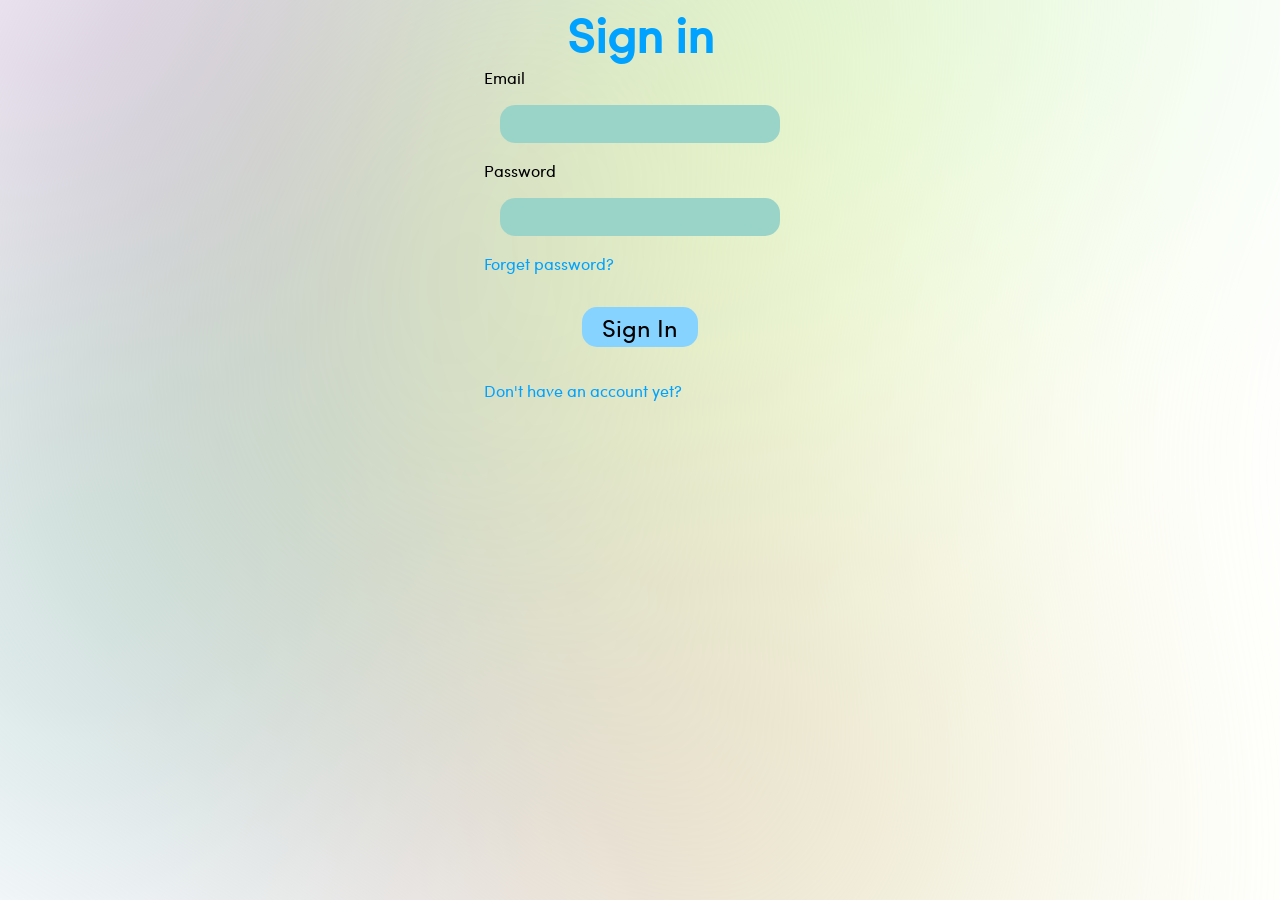
<file: index.html>
<!DOCTYPE html>
<html lang="en">
  <head>
    <meta charset="UTF-8" />
    <meta name="viewport" content="width=device-width, initial-scale=1.0" />
    <title>Document</title>
  </head>
  <body>
    <script>
      document.location.href = "signIn.html";
    </script>
  </body>
</html>
</file>
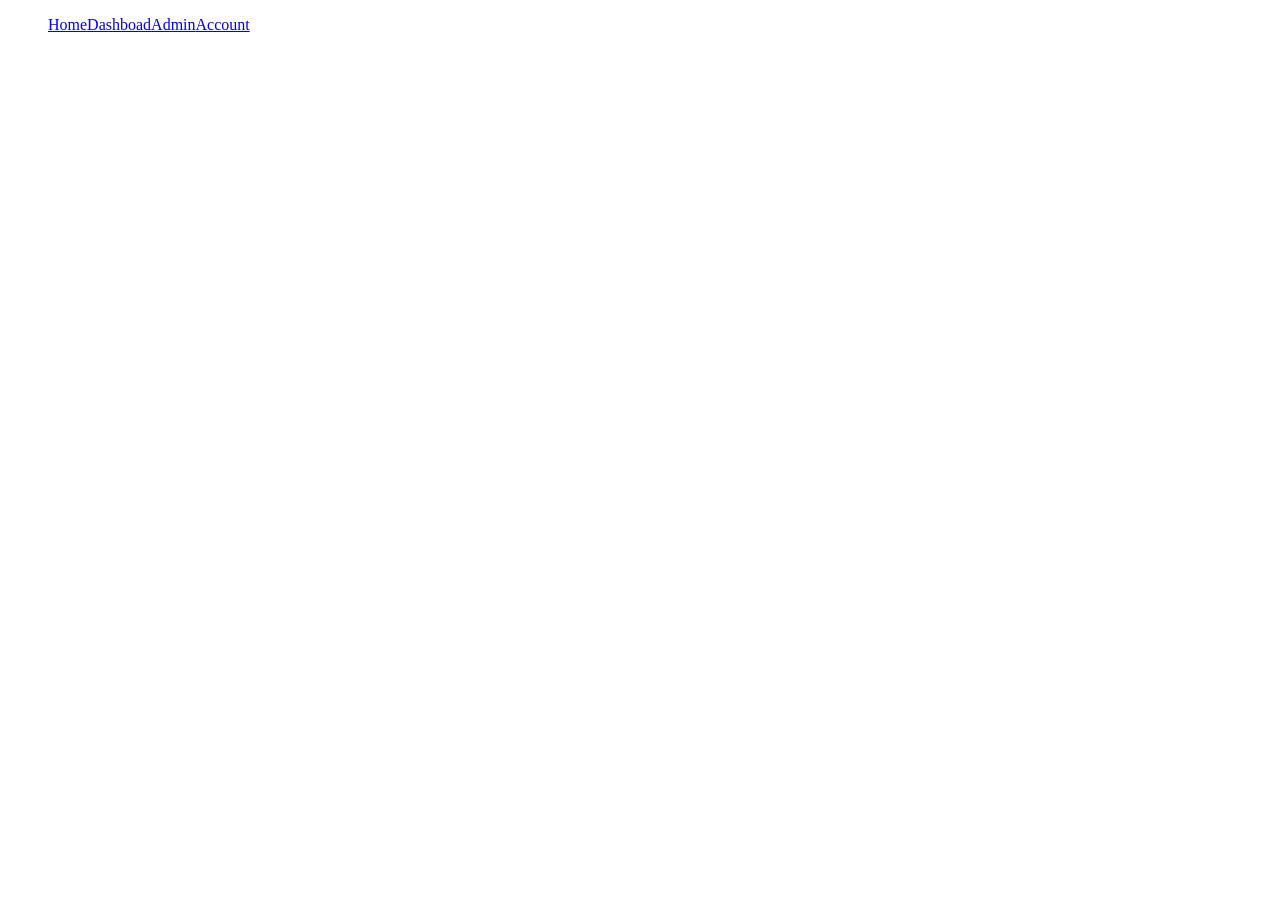
<file: account.html>
<!DOCTYPE html>
<html lang="en">
<head>
    <meta charset="UTF-8">
    <meta name="viewport" content="width=device-width, initial-scale=1.0">
    <title>Account</title>
</head>
<body>
    <div class="navbar">
        <div class="btn-burger">
          <div class="burger-stack1"></div>
          <div class="burger-stack2"></div>
          <div class="burger-stack3"></div>
        </div>
        <ul class="pager">
          <a href="home.html" class="btnHome">Home</a
          ><a href="dashboad.html" class="btnDashboad">Dashboad</a
          ><a href="admin.html" class="btnAdmin">Admin</a
          ><a href="account.html" class="btnAccount">Account</a>
        </ul>
      </div>
</body>
</html>
</file>
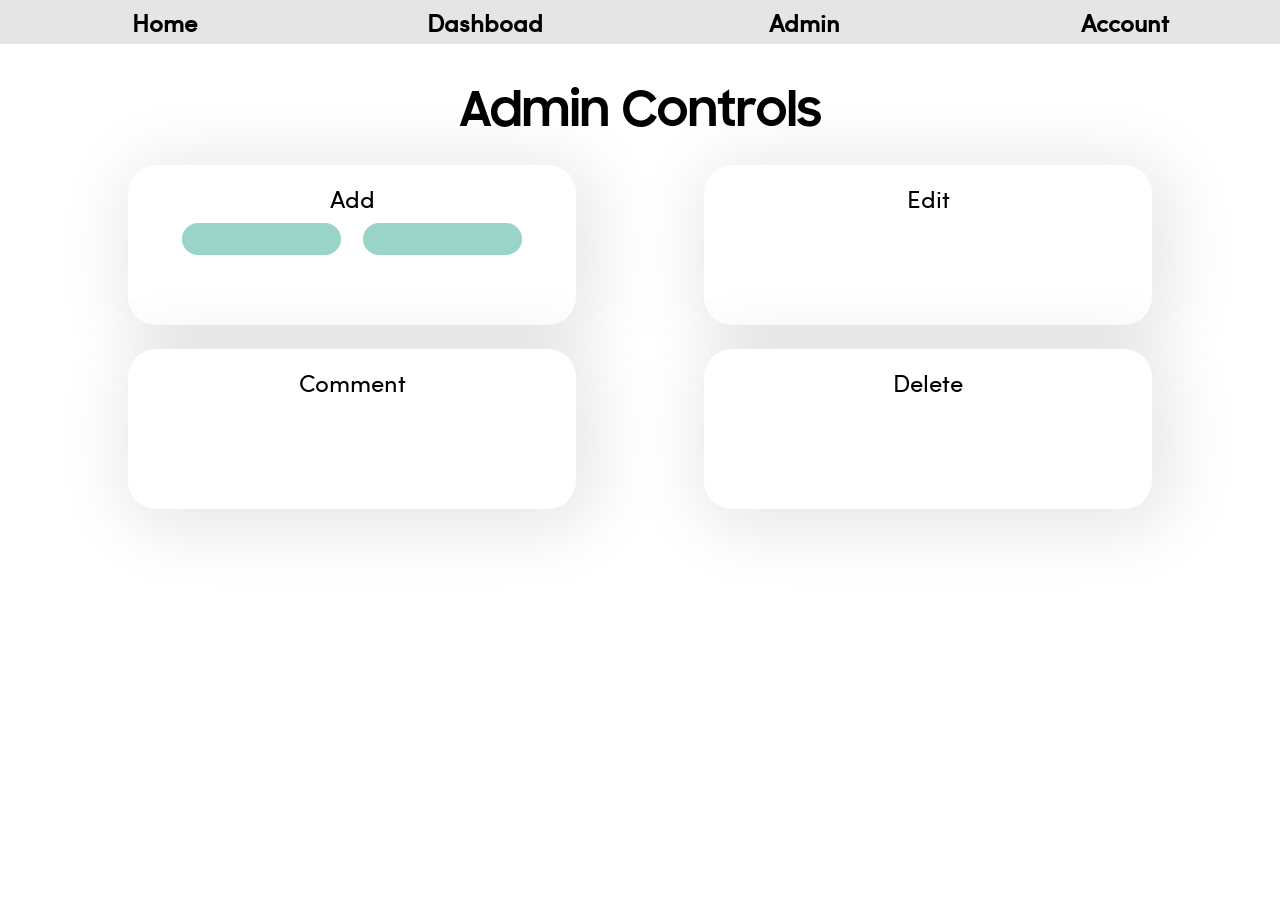
<file: admin.html>
<!DOCTYPE html>
<html lang="en">
  <head>
    <meta charset="UTF-8" />
    <meta name="viewport" content="width=device-width, initial-scale=1.0" />
    <title>Admin</title>
    <link href="style-admin.css" rel="stylesheet" />
  </head>
  <body>
    <div class="navbar">
      <div class="btn-burger">
        <div class="burger-stack1"></div>
        <div class="burger-stack2"></div>
        <div class="burger-stack3"></div>
      </div>
      <ul class="pager">
        <a href="home.html" class="btnHome">Home</a
        ><a href="dashboad.html" class="btnDashboad">Dashboad</a
        ><a href="admin.html" class="btnAdmin">Admin</a
        ><a href="account.html" class="btnAccount">Account</a>
      </ul>
    </div>
    <h1 class="mainTitle">Admin Controls</h1>
    <div class="btns">
      <div class="btnAdd">
        <p class="title">Add</p>
        <div class="content">
          <input class="txtName" type="text" value="" />
          <input class="txtPass" type="password" value="" />
        </div>
      </div>
      <div class="btnEdit">
        <p class="title">Edit</p>
        <div class="content"></div>
      </div>
      <div class="btnDelete">
        <p class="title">Delete</p>
        <div class="content"></div>
      </div>
      <div class="btnCmt">
        <p class="title">Comment</p>
        <div class="content"></div>
      </div>
    </div>
    <div class="done"><p>Done</p></div>
  </body>
  <script type="module" src="admin-script.js"></script>
  <script src="Node.js"></script>
</html>
</file>
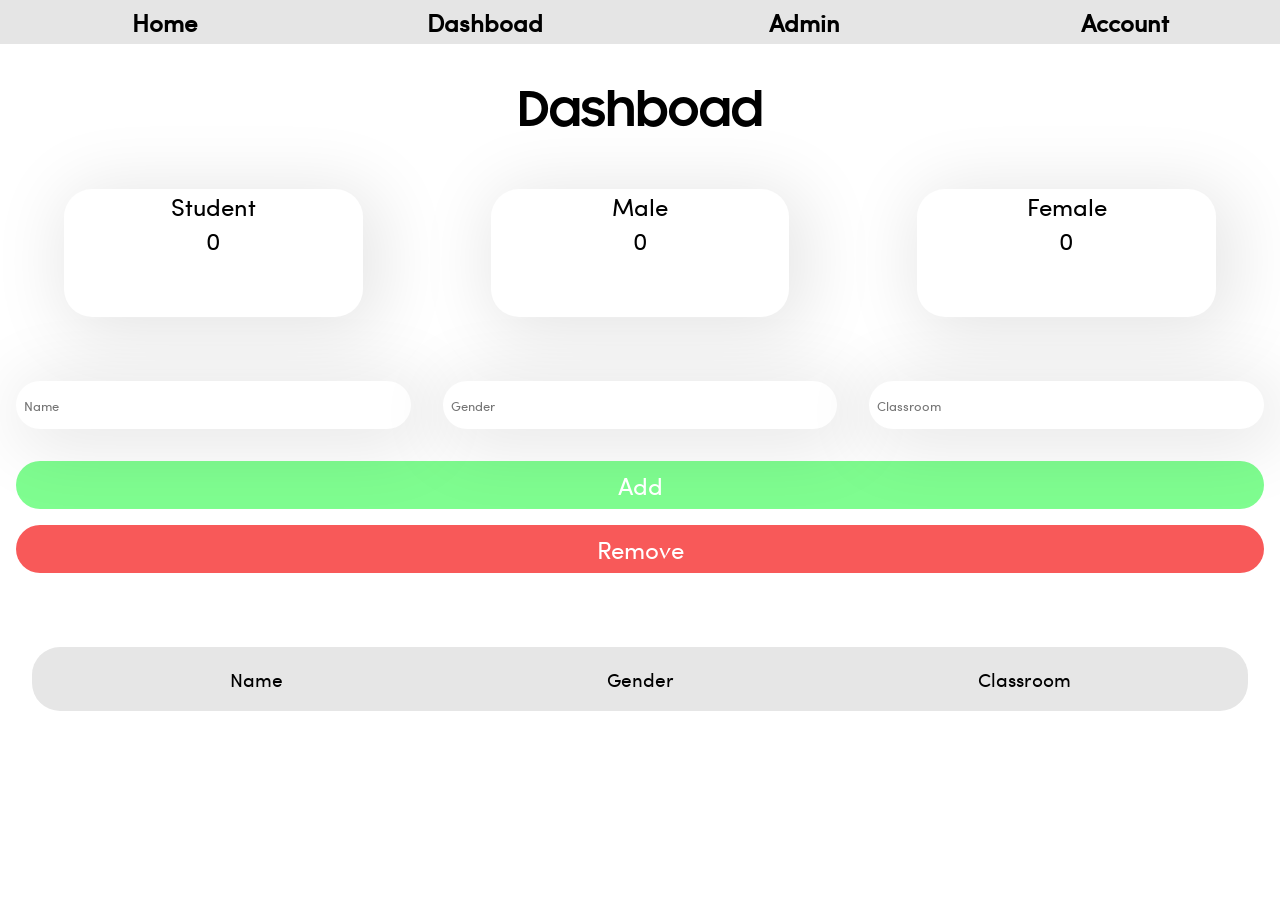
<file: dashboad.html>
<!DOCTYPE html>
<html lang="en">
  <head>
    <meta charset="UTF-8" />
    <meta name="viewport" content="width=device-width, initial-scale=1.0" />
    <title>Dashboad</title>
    <link href="style-dashboad.css" rel="stylesheet" />
  </head>
  <body>
    <div class="navbar">
      <div class="btn-burger">
        <div class="burger-stack1"></div>
        <div class="burger-stack2"></div>
        <div class="burger-stack3"></div>
      </div>
      <ul class="pager">
        <a href="home.html" class="btnHome">Home</a
        ><a href="dashboad.html" class="btnDashboad">Dashboad</a
        ><a href="admin.html" class="btnAdmin">Admin</a
        ><a href="account.html" class="btnAccount">Account</a>
      </ul>
    </div>
    <h1 class="mainTitle">Dashboad</h1>
    <div class="monitor">
      <div class="studentInd">
        Student
        <p class="studentCount">0</p>
      </div>
      <div class="maleInd">
        Male
        <p>0</p>
      </div>
      <div class="femaleInd">
        Female
        <p>0</p>
      </div>
    </div>
    <form class="formHolder">
      <input type="text" class="txtName" placeholder="Name" value="" />
      <input type="text" class="txtGender" placeholder="Gender" />
      <input type="text" class="txtClassroom" placeholder="Classroom" />
    </form>
    <div class="btnAdd">Add</div>
    <div class="btnRemove">Remove</div>
    <div class="table">
      <div>
        <div class="st_name">Name</div>
        <div class="st_gender">Gender</div>
        <div class="st_classroom">Classroom</div>
      </div>
    </div>
  </body>
  <script src="dashboad-script.js"></script>
</html>
</file>
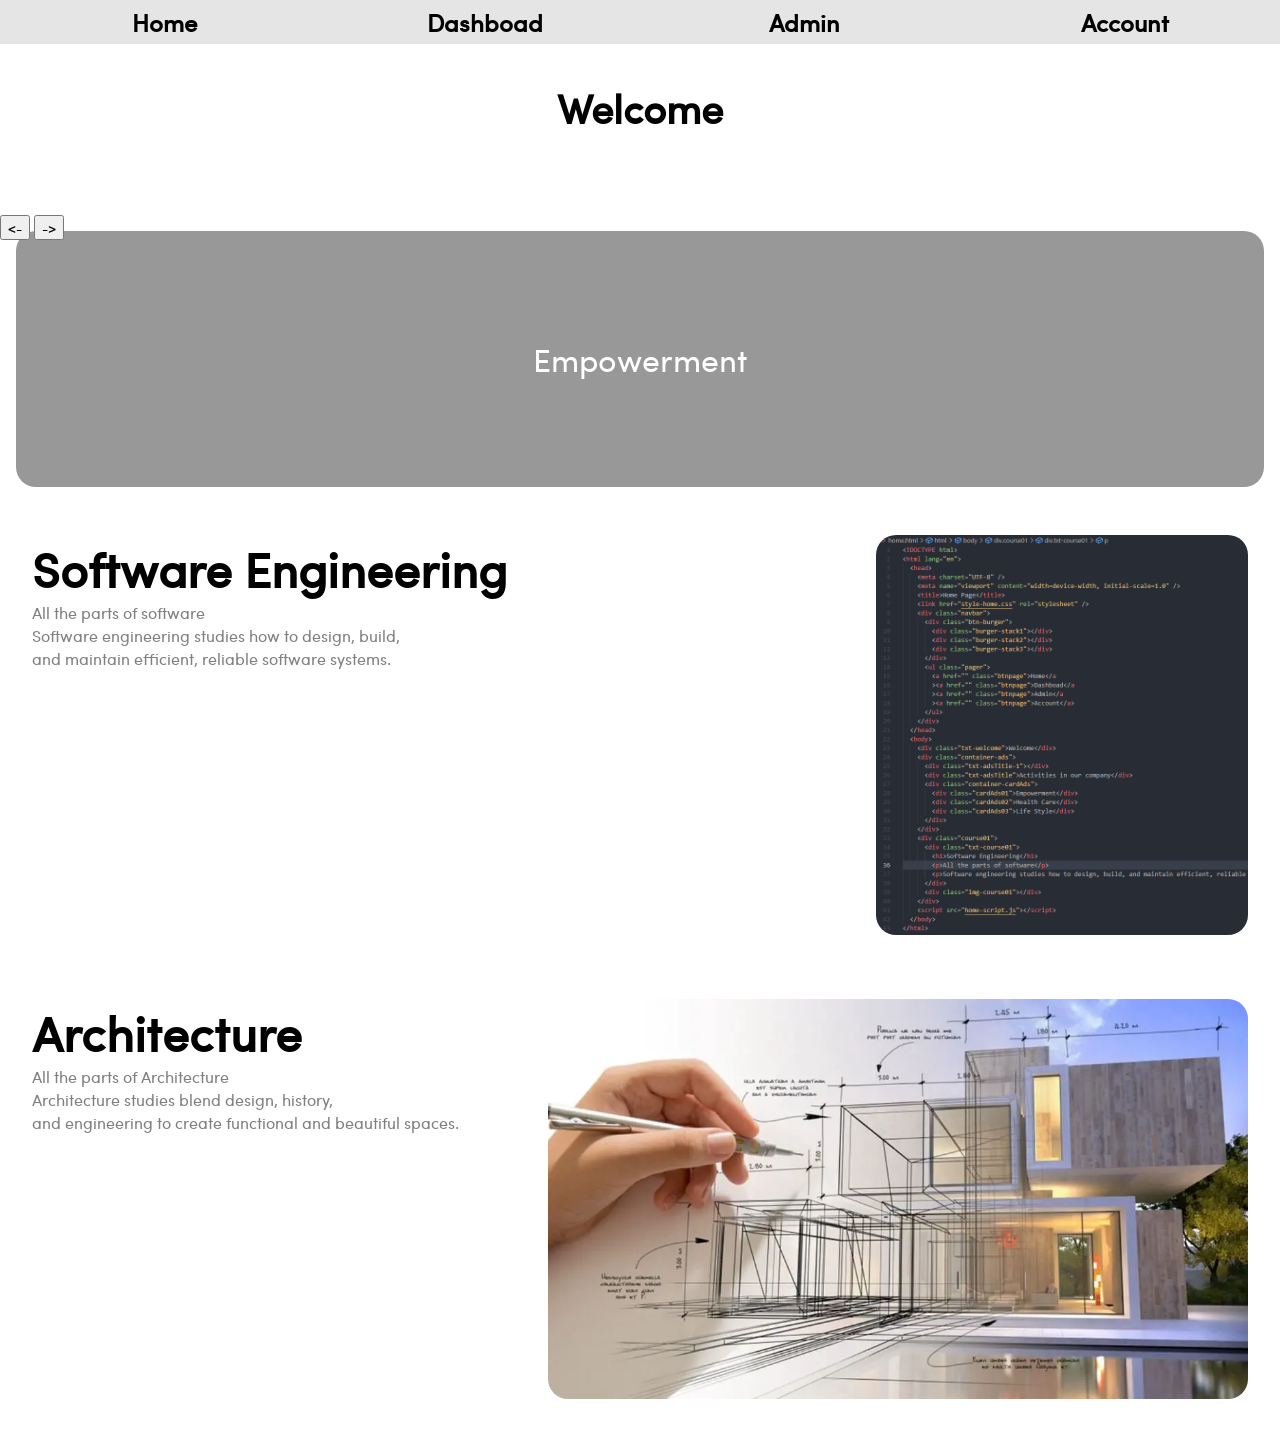
<file: home.html>
<!DOCTYPE html>
<html lang="en">
  <head>
    <meta charset="UTF-8" />
    <meta name="viewport" content="width=device-width, initial-scale=1.0" />
    <title>Home Page</title>
    <link href="style-home.css" rel="stylesheet" />
    <div class="navbar">
      <div class="btn-burger">
        <div class="burger-stack1"></div>
        <div class="burger-stack2"></div>
        <div class="burger-stack3"></div>
      </div>
      <ul class="pager">
        <a href="home.html" class="btnHome">Home</a
        ><a href="dashboad.html" class="btnDashboad">Dashboad</a
        ><a href="admin.html" class="btnAdmin">Admin</a
        ><a href="account.html" class="btnAccount">Account</a>
      </ul>
    </div>
  </head>
  <body>
    <div class="txt-welcome">Welcome</div>
    <div class="container-ads">
      <div class="containerArrow">
        <button class="prev"><-</button>
        <button class="next">-></button>
      </div>
      <div class="container-cardAds">
        <div class="cardAds01">Empowerment</div>
        <div class="cardAds02">Health Care</div>
        <div class="cardAds03">Life Style</div>
      </div>
    </div>
    <div class="courseWrapper">
      <div class="course01">
        <div class="txt-course01">
          <h1>Software Engineering</h1>
          <p>All the parts of software</p>
          <p>Software engineering studies how to design, build,<br> and maintain efficient, reliable software systems.</p>
        </div>
        <img class="img-course01" src="asset/imgs/code-img.png"></img>
      </div>
      <div class="course01">
        <div class="txt-course01">
          <h1>Architecture</h1>
          <p>All the parts of Architecture</p>
          <p>Architecture studies blend design, history, <br>and engineering to create functional and beautiful spaces.</p>
        </div>
        <img class="img-course01" src="asset/imgs/architecture.webp"></img>
      </div>
    </div>
    <script src="home-script.js"></script>
  </body>
</html>
</file>
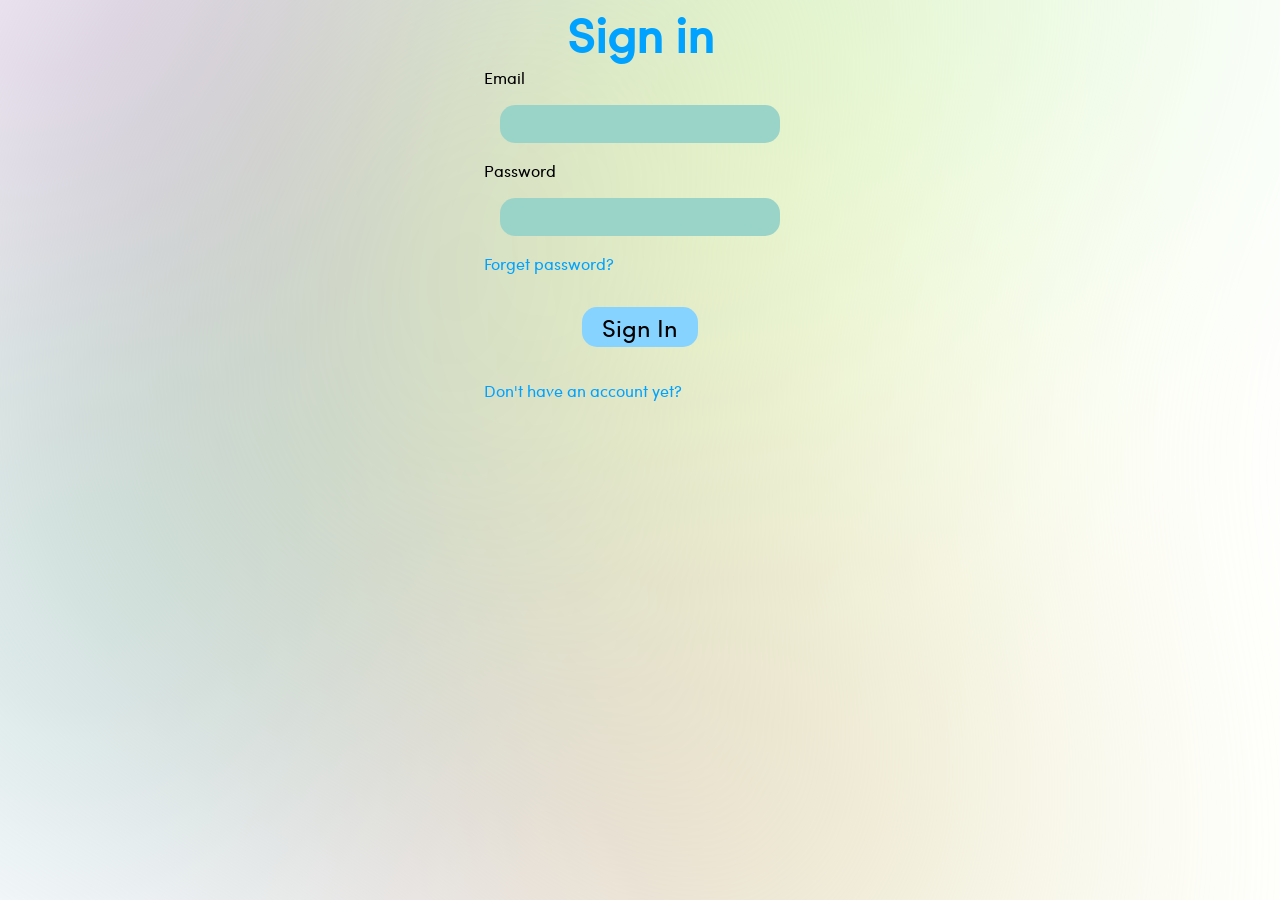
<file: signIn.html>
<!DOCTYPE html>
<html lang="en">
  <head>
    <meta charset="UTF-8" />
    <meta name="viewport" content="width=device-width, initial-scale=1.0" />
    <title>Document</title>
    <link href="style-signin.css" rel="stylesheet" />
  </head>
  <body>
    <div class="background">
      <div class="element01"></div>
      <div class="element02"></div>
      <div class="element03"></div>
      <div class="element04"></div>
    </div>
    <div class="container-signIn">
      <p class="txt-signIn">Sign in</p>
      <div class="container-email">
        <div class="txt-email">Email</div>
        <input type="text" class="input-email" value="" />
      </div>
      <div class="container-password">
        <div class="txt-password">Password</div>
        <input type="password" class="input-password" value="" />
        <div class="noPass">Forget password?</div>
      </div>
      <div class="container-btn-signIn">
        <button type="button" class="btn-signIn" onclick="SignIn()">
          Sign In
        </button>
      </div>
      <div class="noAcc">Don't have an account yet?</div>
    </div>
    <script src="signin-script.js"></script>
  </body>
</html>
</file>
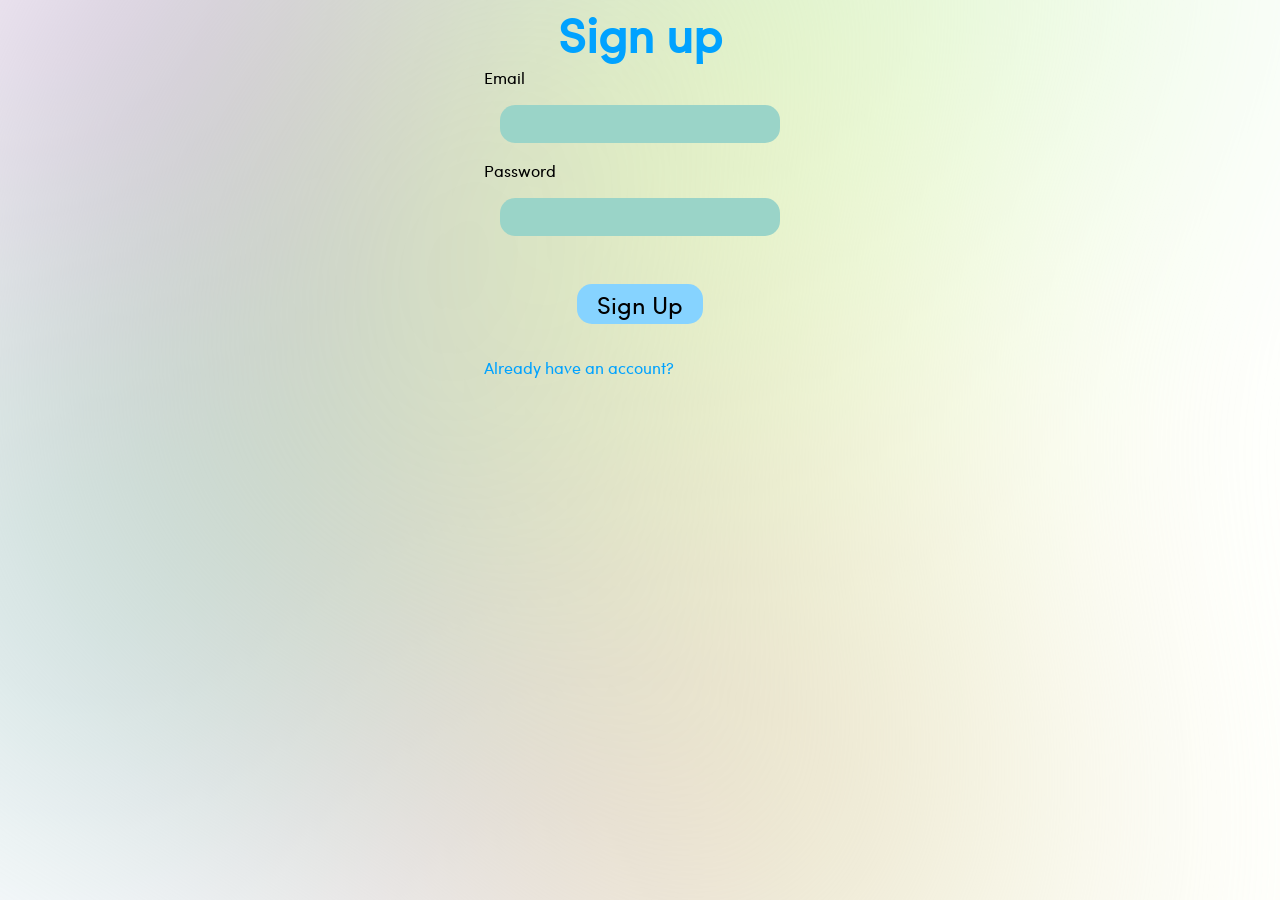
<file: signUp.html>
<!DOCTYPE html>
<html lang="en">
  <head>
    <meta charset="UTF-8" />
    <meta name="viewport" content="width=device-width, initial-scale=1.0" />
    <title>Document</title>
    <link href="style-signup.css" rel="stylesheet" />
  </head>
  <body>
    <div class="background">
      <div class="element01"></div>
      <div class="element02"></div>
      <div class="element03"></div>
      <div class="element04"></div>
    </div>
    <div class="container-signIn">
      <p class="txt-signIn">Sign up</p>
      <div class="container-email">
        <div class="txt-email">Email</div>
        <input type="text" class="input-email" value="" />
      </div>
      <div class="container-password">
        <div class="txt-password">Password</div>
        <input type="password" class="input-password" value="" />
      </div>
      <div class="container-btn-signIn">
        <button type="button" class="btn-signUp" onclick="SignUp()">
          Sign Up
        </button>
      </div>
      <div class="haveAcc">Already have an account?</div>
    </div>
    <script src="signup-script.js"></script>
  </body>
</html>
</file>
<file: style-admin.css>
@font-face {
  font-family: Sofia-Pro;
  src: url(font/Sofia\ Pro\ Regular.ttf);
}
@font-face {
  font-family: samsungS;
  src: url(font/samsungsharpsans.otf);
}
@font-face {
  font-family: samsungM;
  src: url(font/samsungsharpsans-medium.otf);
}
@font-face {
  font-family: samsungB;
  src: url(font/samsungsharpsans-bold.otf);
}
:root {
  --SamsungS: samsungS;
  --SamsungM: samsungM;
  --SamsungB: samsungB;
  --Sophia-Pro: Sofia-Pro;
  --Border-Outer: 28px;
  --Gape-Large: 2rem;
  --Gape-Mid: 1rem;
  --Gape-Small: 0.5rem;
  --Color-Primiry: rgb(0, 162, 255);
  --Color-Secondary: rgb(134, 211, 255);
  --Color-Totery: rgb(154, 212, 200);
  --Padding: 3px 20px 3px 20px;
  --shadow-white: 0.5rem 0.5rem 70px 10px rgba(0, 0, 0, 0.1);
}
* {
  margin: 0;
  font-family: var(--Sophia-Pro);
  transition: all 0.3s;
}
.body {
  margin: 0px;
  padding: 0;
  background-color: rgb(240, 240, 240);
}
.navbar {
  z-index: 2;
  position: fixed;
  width: 100%;
  flex-direction: column;
  justify-content: center;
  align-items: center;
  margin: 0;
  padding: 0;
  /* background-image: linear-gradient(
      rgba(200, 200, 200, 0.75),
      rgba(180, 180, 180, 0.75)
    ); */
  backdrop-filter: blur(15px);
  transition: all 0.5s;
  background-color: rgba(220, 220, 220, 0.75);
}
.navbar > ul {
  margin: 0;
  width: 100%;
  padding: 0.3rem;
  display: flex;
  flex: 1;
  transition: all 0.5s;
}
.navbar > ul > a {
  font-family: var(--Sofia-pro);
  flex: 1;
  text-align: center;
  text-decoration: none;
  font-weight: bolder;
  font-size: 1.5rem;
  color: black;
  margin: 0 1rem 0 1rem;
}
.mainTitle {
  text-align: center;
  padding-top: 5rem;
  font-size: 3rem;
  font-family: var(--SamsungB);
  font-weight: bolder;
}
.btns > div {
  box-sizing: border-box;
  width: 35%;
  height: 10rem;
  padding: 1rem;
  background-color: white;
  margin-top: 1.5rem;
  text-align: center;
  align-content: center;
  font-size: 1.5rem;
  border-radius: var(--Border-Outer);
  box-shadow: var(--shadow-white);
  overflow: hidden;
  display: flex;
  flex-direction: column;
  justify-items: center;
  align-content: center;
}
.btnAdd {
  margin-left: 10%;
  float: left;
}
.btnAdd > div > input {
  background-color: var(--Color-Totery);
  height: 2rem;
  border-radius: var(--Border-Outer);
  border: grey;
  padding: 1rem 0.5rem 0rem 1rem;
  box-sizing: border-box;
  margin: 0.5rem;
}
.btnEdit {
  margin-right: 10%;
  float: right;
}
.btnDelete {
  margin-right: 10%;
  float: right;
}
.btnCmt {
  margin-left: 10%;
  float: left;
}
.btns > div > p > {
  flex: 1;
  font-family: var(--SamsungB);
}
.btns > div > .content {
  flex: 4;
}
.done {
  position: fixed;
  bottom: -5rem;
  right: 5%;
  background-color: rgb(99, 180, 255);
  padding: 0.5rem 2rem 0.5rem 2rem;
  border-radius: var(--Border-Outer);
  display: none;
}

@media screen and (max-width: 600px) {
  .txt-adsTitle {
    font-size: 0.01rem;
  }
  .navbar {
    box-sizing: border-box;
    padding-top: 3rem;
    overflow: hidden;
    height: 3rem;
    flex-direction: column;
  }
  .navbar.expn {
    height: 22rem;
    border-bottom-left-radius: var(--Border-Outer);
    border-bottom-right-radius: var(--Border-Outer);
  }
  .pager {
    height: 20rem;
    margin-top: 3rem;
    flex-direction: column;
  }
  .navbar > ul > a {
    text-align: start;
  }
  .btn-burger {
    right: 1rem;
    top: 0.75rem;
    position: absolute;
    width: 1.5rem;
    height: 1.5rem;
  }
  .btn-burger > div {
    width: 100%;
    height: 20%;
    background-color: black;
  }
  .btn-burger > .burger-stack2 {
    margin-top: 20%;
    margin-bottom: 20%;
  }
}
</file>
<file: style-dashboad.css>
@font-face {
  font-family: Sofia-Pro;
  src: url(font/Sofia\ Pro\ Regular.ttf);
}
@font-face {
  font-family: samsungS;
  src: url(font/samsungsharpsans.otf);
}
@font-face {
  font-family: samsungM;
  src: url(font/samsungsharpsans-medium.otf);
}
@font-face {
  font-family: samsungB;
  src: url(font/samsungsharpsans-bold.otf);
}
:root {
  --SamsungS: samsungS;
  --SamsungM: samsungM;
  --SamsungB: samsungB;
  --Sophia-Pro: Sofia-Pro;
  --Border-Outer: 28px;
  --Gape-Large: 2rem;
  --Gape-Mid: 1rem;
  --Gape-Small: 0.5rem;
  --Color-Primiry: rgb(0, 162, 255);
  --Color-Secondary: rgb(134, 211, 255);
  --Color-Totery: rgb(154, 212, 200);
  --Padding: 3px 20px 3px 20px;
}
* {
  margin: 0;
  font-family: var(--Sophia-Pro);
  transition: all 0.3s;
}
.body {
  margin: 0px;
  padding: 0;
  background-color: rgb(220, 220, 220);
}
.navbar {
  z-index: 2;
  position: fixed;
  width: 100%;
  flex-direction: column;
  justify-content: center;
  align-items: center;
  margin: 0;
  padding: 0;
  /* background-image: linear-gradient(
    rgba(200, 200, 200, 0.75),
    rgba(180, 180, 180, 0.75)
  ); */
  backdrop-filter: blur(15px);
  transition: all 0.5s;
  background-color: rgba(220, 220, 220, 0.75);
}
.navbar > ul {
  margin: 0;
  width: 100%;
  padding: 0.3rem;
  display: flex;
  flex: 1;
  transition: all 0.5s;
}
.navbar > ul > a {
  font-family: var(--Sofia-pro);
  flex: 1;
  text-align: center;
  text-decoration: none;
  font-weight: bolder;
  font-size: 1.5rem;
  color: black;
  margin: 0 1rem 0 1rem;
}
.mainTitle {
  text-align: center;
  padding-top: 5rem;
  font-size: 3rem;
  font-family: var(--SamsungB);
  font-weight: bolder;
}
.monitor {
  margin-top: 3rem;
  width: 100%;
  height: 8rem;
  display: flex;
  flex-direction: row;
}
.monitor > div {
  text-align: center;
  font-size: 1.5rem;
  height: inherit;
  flex: 1;
  margin: 0 5% 0 5%;
  border-radius: var(--Border-Outer);
  background-color: white;
  box-shadow: 0.5rem 0.5rem 70px 10px rgba(0, 0, 0, 0.1);
}
.table {
  margin-top: 2rem;
  box-sizing: border-box;
  padding: 2rem;
  width: 100%;
  height: max-content;
  flex-direction: column;
}
.table > div {
  font-size: 1.2rem;
  box-sizing: border-box;
  width: inherit;
  height: 4rem;
  display: flex;
  flex-direction: row;
  margin: 10px 0 10px 0;
  background-color: rgb(230, 230, 230);
  border-radius: var(--Border-Outer);
  align-items: center;
  padding: 0 2rem 0 2rem;
}
.table > div > div {
  text-align: center;
  flex: 1;
}
.formHolder {
  margin-top: 3rem;
  width: 100%;
  height: 5rem;
  border-radius: var(--Border-Outer);
  display: flex;
}
.formHolder > input {
  box-sizing: border-box;
  padding: 0 0.5rem 0 0.5rem;
  flex: 1;
  border: none;
  margin: 1rem;
  border-radius: var(--Border-Outer);
  box-shadow: 0.5rem 0.5rem 70px 10px rgba(0, 0, 0, 0.1);
}
.btnAdd {
  height: 3rem;
  border-radius: var(--Border-Outer);
  text-align: center;
  font-size: 1.5rem;
  color: white;
  align-content: center;
  margin: 1rem;
  background-color: rgb(127, 253, 144);
}
.btnRemove {
  height: 3rem;
  border-radius: var(--Border-Outer);
  text-align: center;
  font-size: 1.5rem;
  color: white;
  align-content: center;
  margin: 1rem;
  background-color: rgb(248, 89, 89);
}
@media screen and (max-width: 600px) {
  .txt-adsTitle {
    font-size: 0.01rem;
  }
  .navbar {
    box-sizing: border-box;
    padding-top: 3rem;
    overflow: hidden;
    height: 3rem;
    flex-direction: column;
  }
  .navbar.expn {
    height: 22rem;
    border-bottom-left-radius: var(--Border-Outer);
    border-bottom-right-radius: var(--Border-Outer);
  }
  .pager {
    height: 20rem;
    margin-top: 3rem;
    flex-direction: column;
  }
  .navbar > ul > a {
    text-align: start;
  }
  .btn-burger {
    right: 1rem;
    top: 0.75rem;
    position: absolute;
    width: 1.5rem;
    height: 1.5rem;
  }
  .btn-burger > div {
    width: 100%;
    height: 20%;
    background-color: black;
  }
  .btn-burger > .burger-stack2 {
    margin-top: 20%;
    margin-bottom: 20%;
  }
  .course01 {
    display: flex;
    flex-direction: column;
    justify-content: center;
    align-items: center;
  }
  .img-course01 {
    width: inherit;
  }
  .txt-course01 {
    color: rgb(155, 154, 154);
  }
  .txt-course01 > p {
    color: lightgray;
  }
  .monitor {
    flex-direction: column;
  }
  .monitor > div {
    text-align: left;
    padding-left: 1.5rem;
    box-sizing: border-box;
    width: inherit;
    height: auto;
    margin: 5px 0 5px 0;
  }
  .monitor > div > p {
    text-align: end;
    padding-right: 1.5rem;
  }
  .table {
    margin-top: 5rem;
  }
  .formHolder {
    flex-direction: column;
    margin-top: 8rem;
    height: 15rem;
  }
}
</file>
<file: style-home.css>
@font-face {
  font-family: Sofia-Pro;
  src: url(font/Sofia\ Pro\ Regular.ttf);
}
:root {
  --Sophia-Pro: Sofia-Pro;
  --Border-Outer: 20px;
  --Gape-Large: 2rem;
  --Gape-Mid: 1rem;
  --Gape-Small: 0.5rem;
  --Color-Primiry: rgb(0, 162, 255);
  --Color-Secondary: rgb(134, 211, 255);
  --Color-Totery: rgb(154, 212, 200);
  --Padding: 3px 20px 3px 20px;
}
* {
  margin: 0;
  font-family: var(--Sophia-Pro);
}
.body {
  margin: 0px;
  padding: 0;
  background-color:rgb(230,230,230);
}
.navbar {
  z-index: 2;
  position: fixed;
  width: 100%;
  flex-direction: column;
  justify-content: center;
  align-items: center;
  margin: 0;
  padding: 0;
  /* background-image: linear-gradient(
    rgba(200, 200, 200, 0.75),
    rgba(180, 180, 180, 0.75)
  ); */
  backdrop-filter: blur(15px);
  transition: all 0.5s;
  background-color: rgba(220, 220, 220, 0.75);
}
.navbar > ul {
  margin: 0;
  width: 100%;
  padding: 0.3rem;
  display: flex;
  flex: 1;
  transition: all 0.5s;
}
.navbar > ul > a {
  font-family: var(--Sofia-pro);
  flex: 1;
  text-align: center;
  text-decoration: none;
  font-weight: bolder;
  font-size: 1.5rem;
  color: black;
  margin: 0 1rem 0 1rem;
}
/* body {
  background-image: linear-gradient(
    45deg,
    rgb(255, 232, 188),
    rgb(153, 213, 253)
  );
} */

.txt-welcome {
  font-size: 2.5rem;
  font-weight: bolder;
  text-align: center;
  padding: 5rem;
}
.container-ads {
  width: 100%;
  height: 18rem;
  overflow: auto;
  position: relative;
  scroll-snap-type: proximity;
  scrollbar-width: none;
}
.container-ads > .containerArrow {
  position: absolute;
}
.container-ads > .txt-adsTitle {
  box-sizing: border-box;
  color: white;
  position: absolute;
  left: 1rem;
  font-size: 2rem;
  font-weight: bolder;
  background-color: transparent;
  backdrop-filter: blur(10px);
  text-align: center;
  align-content: center;
  margin-top: -2rem;
  height: 8rem;
  width: 50%;
  border-radius: var(--Border-Outer);
}
.container-ads > .txt-adsTitle-1 {
  margin: 1rem;
  height: 2rem;
  background-color: rgba(50, 50, 50);
  width: 50%;
  position: fixed;
}
.container-ads > .container-cardAds {
  width: 300%;
  position: absolute;
  height: inherit;
  z-index: -1;
  display: flex;
  flex-direction: row;
}
.container-ads > .container-cardAds > div {
  width: 100%;
  flex: 1;
  border-radius: var(--Border-Outer);
  margin: 1rem;
  text-align: center;
  align-content: center;
  font-size: 2rem;
  color: white;
  background-color: rgba(50, 50, 50, 0.5);
  backdrop-filter: blur(5px);
}
.courseWrapper {
  display: flex;
  flex-direction: column;
  justify-content: center;
  align-items: center;
}
.course01 {
  flex: 1;
  box-sizing: border-box;
  padding: 1rem;
  width: 100%;
  height: 25rem;
  display: inline-block;
  position: relative;
}
.course01 > .txt-course01 {
  margin: 1rem;
  position: absolute;
  float: left;
  height: inherit;
}
.txt-course01 > h1 {
  font-size: 3rem;
}
.txt-course01 > p {
  color: gray;
}
.course01 > .img-course01 {
  height: inherit;
  margin: 1rem;
  float: right;
  border-radius: var(--Border-Outer);
}
@media screen and (max-width: 600px) {
  .txt-adsTitle {
    font-size: 0.01rem;
  }
  .navbar {
    box-sizing: border-box;
    padding-top: 3rem;
    overflow: hidden;
    height: 3rem;
    flex-direction: column;
  }
  .navbar.expn {
    height: 22rem;
    border-bottom-left-radius: var(--Border-Outer);
    border-bottom-right-radius: var(--Border-Outer);
  }
  .pager {
    height: 20rem;
    margin-top: 3rem;
    flex-direction: column;
  }
  .navbar > ul > a {
    text-align: start;
  }
  .btn-burger {
    right: 1rem;
    top: 0.75rem;
    position: absolute;
    width: 1.5rem;
    height: 1.5rem;
  }
  .btn-burger > div {
    width: 100%;
    height: 20%;
    background-color: black;
  }
  .btn-burger > .burger-stack2 {
    margin-top: 20%;
    margin-bottom: 20%;
  }
  .course01 {
    display: flex;
    flex-direction: column;
    justify-content: center;
    align-items: center;
  }
  .img-course01 {
    width: inherit;
  }
  .txt-course01 {
    color: rgb(155, 154, 154);
  }
  .txt-course01 > p {
    color: lightgray;
  }
}
</file>
<file: style-signin.css>
@font-face {
    font-family: Sophia-Pro;
    src: url(font/Sofia\ Pro\ Regular.ttf);
  }
  :root {
    --Sophia-Pro: Sophia-Pro;
    --Border-Outer:15px;
    --Gape-Large:2rem;
    --Gape-Mid:1rem;
    --Gape-Small:0.5rem;
    --Color-Primiry: rgb(0, 162, 255);
    --Color-Secondary:rgb(134, 211, 255);
    --Color-Totery: rgb(154, 212, 200);
    --Padding:3px 20px 3px 20px;
  }
  * {
    margin: 0;
    font-family: var(--Sophia-Pro);
    transition: all 0.3s;
  }
  body {
      display: flex;
      justify-content: center;
      align-items: center;
  }
  .txt-signIn {
      font-size: 3rem;
      text-align: center;
      font-weight: bolder;
      color:var(--Color-Primiry)
  }
  input {
      height: 2rem;
      width: 20rem;
      border: none;
      padding:var(--Padding);
      background-color:var(--Color-Totery);
      border-radius: var(--Border-Outer);
      margin: var(--Gape-Mid);
  }
  .noPass {
    color: var(--Color-Primiry);
  }
  .noPass:hover {
    cursor: pointer;
  }
  .noAcc {
    color: var(--Color-Primiry);
  }
  .noAcc:hover {
    cursor: pointer;
  }
  .container-btn-signIn {
    display: flex;
    flex-direction: column;
    justify-content: center;
    align-items: center;
    margin: var(--Gape-Large);
  }
  .btn-signIn {
    flex: 1;
    border: none;
    background-color: var(--Color-Secondary);
    font-size: 1.5rem;
    border-radius: var(--Border-Outer);
    padding:var(--Padding);
  }
  .background {
    position: fixed;
    z-index: -1;
    width: 100%;
    height: 100%;
    padding:0;
    filter: blur(150px) saturate(0.5) hue-rotate(0deg);
    animation-name: background-color;
    animation-duration: 2s;
    animation-iteration-count: infinite;
  }
  .background > div {
    width: 30%;
    height: 100%;
    position: absolute;
    animation-iteration-count: infinite;
    scale: 1.5;
  
  }
  .element01 {
    background-color: rgba(83, 171, 243, 0.37);
    margin-left: 10%;
    rotate: 25deg;
    animation-name: ele01;
    animation-duration: 5s;
  }
  .element02 {
    background-color: rgba(238, 124, 248, 0.479);
    margin-left: 20%;
    rotate: -30deg;
    margin-top: 20%;
    animation-name: ele02;
    animation-duration: 5s;
  }
  .element03 {
    background-color: rgba(161, 255, 137, 0.445);
    margin-left: 30%;
    rotate: 50deg;
    animation-name: ele03;
    animation-duration: 5s;
  }
  .element04 {
    background-color: rgba(234, 255, 112, 0.493);
    margin-left: 40%;
    rotate: 170deg;
    margin-top: 20%;
    animation-name: ele04;
    animation-duration: 5s;
  }
  
  @media screen {
      input {
          width: 15rem;
      }
  }
  @keyframes ele01 {
    0% {margin-left: 80%; rotate: 24deg;}
    50% {margin-left: 10%; rotate: 300deg;}
    100%{margin-left: 80%;rotate: 24deg;}
  }
  @keyframes ele02 {
    0% {margin-left: 50%; rotate: 240deg;}
    50% {margin-left: 50%; rotate: -100deg;}
    100%{margin-left: 50%;rotate: 240deg;}
  }
  @keyframes ele03 {
    0% {margin-left: 70%; rotate: 204deg;}
    50% {margin-left: 20%; rotate: 30deg;}
    100%{margin-left: 70%;rotate: 204deg}
  }
  @keyframes ele04 {
    0% {margin-left: 10%; rotate: 120deg;}
    50% {margin-left: 80%; rotate: -200deg;}
    100%{margin-left: 10%;rotate: 120deg;}
  }
  @keyframes background-color {
    0% {filter: blur(150px) saturate(0.5) hue-rotate(0deg);}
    50% {filter: blur(150px) saturate(0.5) hue-rotate(360deg);}
    100% {filter: blur(150px) saturate(0.5) hue-rotate(0deg);}
  }
</file>
<file: style-signup.css>
@font-face {
    font-family: Sophia-Pro;
    src: url(font/Sofia\ Pro\ Regular.ttf);
  }
  :root {
    --Sophia-Pro: Sophia-Pro;
    --Border-Outer:15px;
    --Gape-Large:2rem;
    --Gape-Mid:1rem;
    --Gape-Small:0.5rem;
    --Color-Primiry: rgb(0, 162, 255);
    --Color-Secondary:rgb(134, 211, 255);
    --Color-Totery: rgb(154, 212, 200);
    --Padding:3px 20px 3px 20px;
  }
  * {
    margin: 0;
    font-family: var(--Sophia-Pro);
    transition: all 0.3s;
  }
  body {
      display: flex;
      justify-content: center;
      align-items: center;
  }
  .txt-signIn {
      font-size: 3rem;
      text-align: center;
      font-weight: bolder;
      color:var(--Color-Primiry)
  }
  input {
      height: 2rem;
      width: 20rem;
      border: none;
      padding:var(--Padding);
      background-color:var(--Color-Totery);
      border-radius: var(--Border-Outer);
      margin: var(--Gape-Mid);
  }
  .noPass {
    color: var(--Color-Primiry);
  }
  .noPass:hover {
    cursor: pointer;
  }
  .haveAcc {
    color: var(--Color-Primiry);
  }
  .haveAcc:hover {
    cursor: pointer;
  }
  .container-btn-signIn {
    display: flex;
    flex-direction: column;
    justify-content: center;
    align-items: center;
    margin: var(--Gape-Large);
  }
  .btn-signUp {
    flex: 1;
    border: none;
    background-color: var(--Color-Secondary);
    font-size: 1.5rem;
    border-radius: var(--Border-Outer);
    padding:var(--Padding);
  }
  .background {
    position: fixed;
    z-index: -1;
    width: 100%;
    height: 100%;
    padding:0;
    filter: blur(150px) saturate(0.5) hue-rotate(0deg);
    animation-name: background-color;
    animation-duration: 2s;
    animation-iteration-count: infinite;
  }
  .background > div {
    width: 30%;
    height: 100%;
    position: absolute;
    animation-iteration-count: infinite;
    scale: 1.5;
  
  }
  .element01 {
    background-color: rgba(83, 171, 243, 0.37);
    margin-left: 10%;
    rotate: 25deg;
    animation-name: ele01;
    animation-duration: 5s;
  }
  .element02 {
    background-color: rgba(238, 124, 248, 0.479);
    margin-left: 20%;
    rotate: -30deg;
    margin-top: 20%;
    animation-name: ele02;
    animation-duration: 5s;
  }
  .element03 {
    background-color: rgba(161, 255, 137, 0.445);
    margin-left: 30%;
    rotate: 50deg;
    animation-name: ele03;
    animation-duration: 5s;
  }
  .element04 {
    background-color: rgba(234, 255, 112, 0.493);
    margin-left: 40%;
    rotate: 170deg;
    margin-top: 20%;
    animation-name: ele04;
    animation-duration: 5s;
  }
  
  @media screen {
      input {
          width: 15rem;
      }
  }
  @keyframes ele01 {
    0% {margin-left: 80%; rotate: 24deg;}
    50% {margin-left: 10%; rotate: 300deg;}
    100%{margin-left: 80%;rotate: 24deg;}
  }
  @keyframes ele02 {
    0% {margin-left: 50%; rotate: 240deg;}
    50% {margin-left: 50%; rotate: -100deg;}
    100%{margin-left: 50%;rotate: 240deg;}
  }
  @keyframes ele03 {
    0% {margin-left: 70%; rotate: 204deg;}
    50% {margin-left: 20%; rotate: 30deg;}
    100%{margin-left: 70%;rotate: 204deg}
  }
  @keyframes ele04 {
    0% {margin-left: 10%; rotate: 120deg;}
    50% {margin-left: 80%; rotate: -200deg;}
    100%{margin-left: 10%;rotate: 120deg;}
  }
  @keyframes background-color {
    0% {filter: blur(150px) saturate(0.5) hue-rotate(0deg);}
    50% {filter: blur(150px) saturate(0.5) hue-rotate(360deg);}
    100% {filter: blur(150px) saturate(0.5) hue-rotate(0deg);}
  }
</file>
